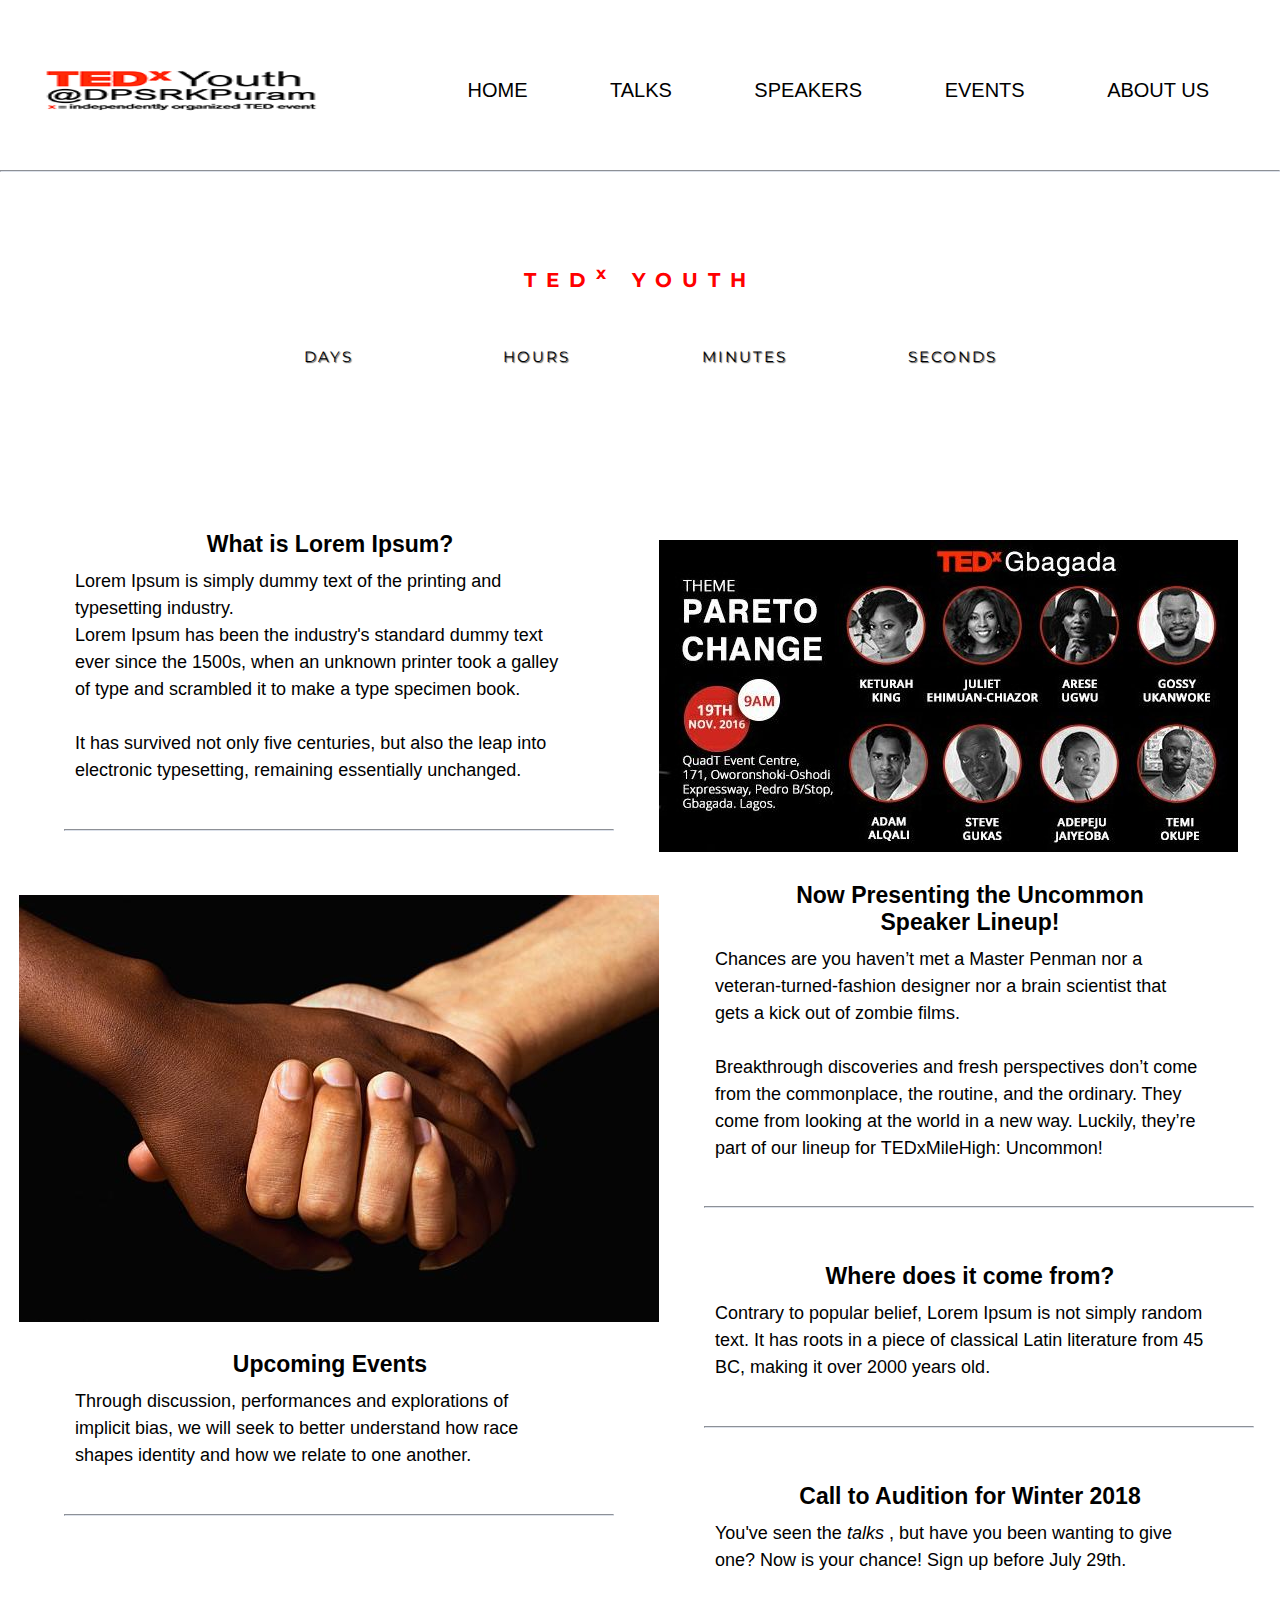
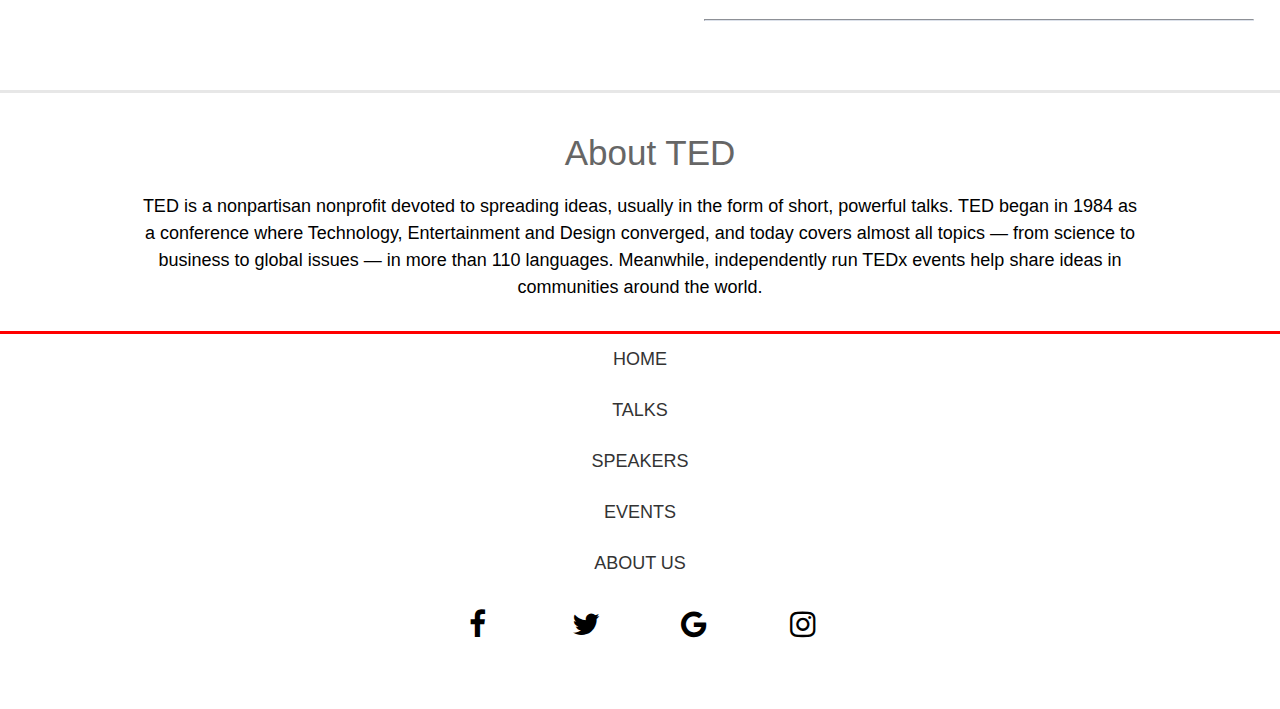
<file: index.html>
<html>
<head>
<link href="main.css" rel="stylesheet">
<link href="https://fonts.googleapis.com/css?family=Montserrat"
 rel="stylesheet">
<link href="https://fonts.googleapis.com/css?family=Open+Sans" rel="stylesheet">
<link rel="stylesheet" href="https://cdnjs.cloudflare.com/ajax/libs/font-awesome/4.7.0/css/font-awesome.min.css">
 </head>
<body>
  <header>
  <div class="wrapper">
    <!-- This is the navbar -->
<nav>
    
     <a href="#"> <img src="tedx.png" class="logoimg"></a>


  <div class="bar" onclick="myFunction(this)"
  onclick="myFunction()">
    <div class="one"></div>
    <div class="two"></div>
    <div class="three"></div>
  </div>
<div id="myDIV" ="menu">
 <ul>
<li class="active"><a href="index.html"> HOME </a></li>
<li><a href=""> TALKS </a></li>
<li><a href=""> SPEAKERS </a></li>
<li><a href="event.html"> EVENTS </a></li>
<li><a href="about.html"> ABOUT US </a></li>
</ul>
<div class="iconsnav">
  <a href="" class="fa fa-facebook"></a>
  <a href="" class="fa fa-twitter"></a>
  <a href="#" class="fa fa-google"></a>
  <a href="" class="fa fa-instagram"></a>
</div>
</div>
</div>
</nav><hr class="navline">
</header>
<div class="mainbody">
<!-- This is the countdown -->
<div id="del-countdown">
      <h1 class="eventname">TED<sup>x</sup> YOUTH</h1>
      <div id="clock"></div>
      <div id="units">
        <span>Days</span>
        <span>Hours</span>
        <span>Minutes</span>
        <span>Seconds</span>
      </div>
    </div>

    <hr class="timerline">

    <!-- This is now the text/image based content -->
    <div class="content left">
      <!-- h3 is the heading tag -->
    <h3> What is Lorem Ipsum? </h3>
    <!-- p is the paragraph tag -->
    <p> Lorem Ipsum is simply dummy text of the printing and typesetting industry.<br>Lorem Ipsum has been the industry's standard dummy text ever since the 1500s, when an unknown printer took a galley of type and scrambled it to make a type specimen book.<br><br> It has survived not only five centuries, but also the leap into electronic typesetting, remaining essentially unchanged. </p><hr class="bodyline">

    <!-- Img is the image tag. src is the source attribute -->
    <div class="align">
   <img src="race.jpg" class="indeximg">
 </div> 
 <h3> Upcoming Events</h3>
 <p> Through discussion, performances and explorations of implicit bias, we will seek to better understand how race shapes identity and how we relate to one another.</p>
 <hr class="bodyline">
      </div>
   <div class="content right">
    <img src="speakers.jpg" class="indeximg">
    <h3> Now Presenting the Uncommon<br> Speaker Lineup! </h3>
    <p> Chances are you haven’t met a Master Penman nor a veteran-turned-fashion designer nor a brain scientist that gets a kick out of zombie films.<br><br> Breakthrough discoveries and fresh perspectives don’t come from the commonplace, the routine, and the ordinary. They come from looking at the world in a new way. Luckily, they’re part of our lineup for TEDxMileHigh: Uncommon! </p>
    <hr class="bodyline">

     <h3> Where does it come from? </h3>

    <p> Contrary to popular belief, Lorem Ipsum is not simply random text. It has roots in a piece of classical Latin literature from 45 BC, making it over 2000 years old. </p><hr class="bodyline">
  

    <h3> Call to Audition for Winter 2018</h3>

    <p> You've seen the <i> talks </i>, but have you been wanting to give one? Now is your chance! Sign up before July 29th. </p><hr class="bodyline">

  </div>
</div>
</div>
</div>

<div id="footer">

<div class="textfooter">
    <h3 class="abtted"> About TED </h3>
  <p class="abtteddesc"> TED is a nonpartisan nonprofit devoted to spreading ideas, usually in the form of short, powerful talks. TED began in 1984 as a conference where Technology, Entertainment and Design converged, and today covers almost all topics — from science to business to global issues — in more than 110 languages. Meanwhile, independently run TEDx events help share ideas in communities around the world.</p>
</div>

   <ul>
<li><a href="index.html"> HOME </a></li>
<li><a href=""> TALKS </a></li>
<li><a href="speakerstedx.html"> SPEAKERS </a></li>
<li><a href=""> EVENTS </a></li>
<li><a href="about.html"> ABOUT US </a></li>
</ul>
<div class="icons">
  <a href="" class="fa fa-facebook"></a>
  <a href="" class="fa fa-twitter"></a>
  <a href="#" class="fa fa-google"></a>
  <a href="" class="fa fa-instagram"></a>
</div>
</div>

</body>
</html>

<script type="text/javascript">
  function updateTimer(deadline){
  var time = deadline - new Date();
  return {
    'days': Math.floor( time/(1000*60*60*24) ),
    'hours': Math.floor( (time/(1000*60*60)) % 24 ),
    'minutes': Math.floor( (time/1000/60) % 60 ),
    'seconds': Math.floor( (time/1000) % 60 ),
    'total' : time
  };
}
function animateClock(span){
  span.className = "turn";
  setTimeout(function(){
    span.className = "";
  },700);
}
function startTimer(id, deadline){
  var timerInterval = setInterval(function(){
    var clock = document.getElementById(id);
    var timer = updateTimer(deadline);
    clock.innerHTML = '<span>' + timer.days + '</span>'
                    + '<span>' + timer.hours + '</span>'
                    + '<span>' + timer.minutes + '</span>'
                    + '<span>' + timer.seconds + '</span>';
    //animations
    var spans = clock.getElementsByTagName("span");
    animateClock(spans[3]);
    if(timer.seconds == 59) animateClock(spans[2]);
    if(timer.minutes == 59 && timer.seconds == 59) animateClock(spans[1]);
    if(timer.hours == 23 && timer.minutes == 59 && timer.seconds == 59) animateClock(spans[0]);
    //check for end of timer
    if(timer.total < 1){
      clearInterval(timerInterval);
      clock.innerHTML = '<span>0</span><span>0</span><span>0</span><span>0</span>';
    }
  }, 1000);
}
window.onload = function(){
  var deadline = new Date("June 25, 2018 00:00:00");
  startTimer("clock", deadline);
};
  function myFunction(x) {
    x.classList.toggle("change");
}
    function myFunction() {
    var x = document.getElementById("myDIV");
    if (x.style.display === "none") {
        x.style.display = "block";
    } else {
        x.style.display = "none";
    }
}
</script>
</file>
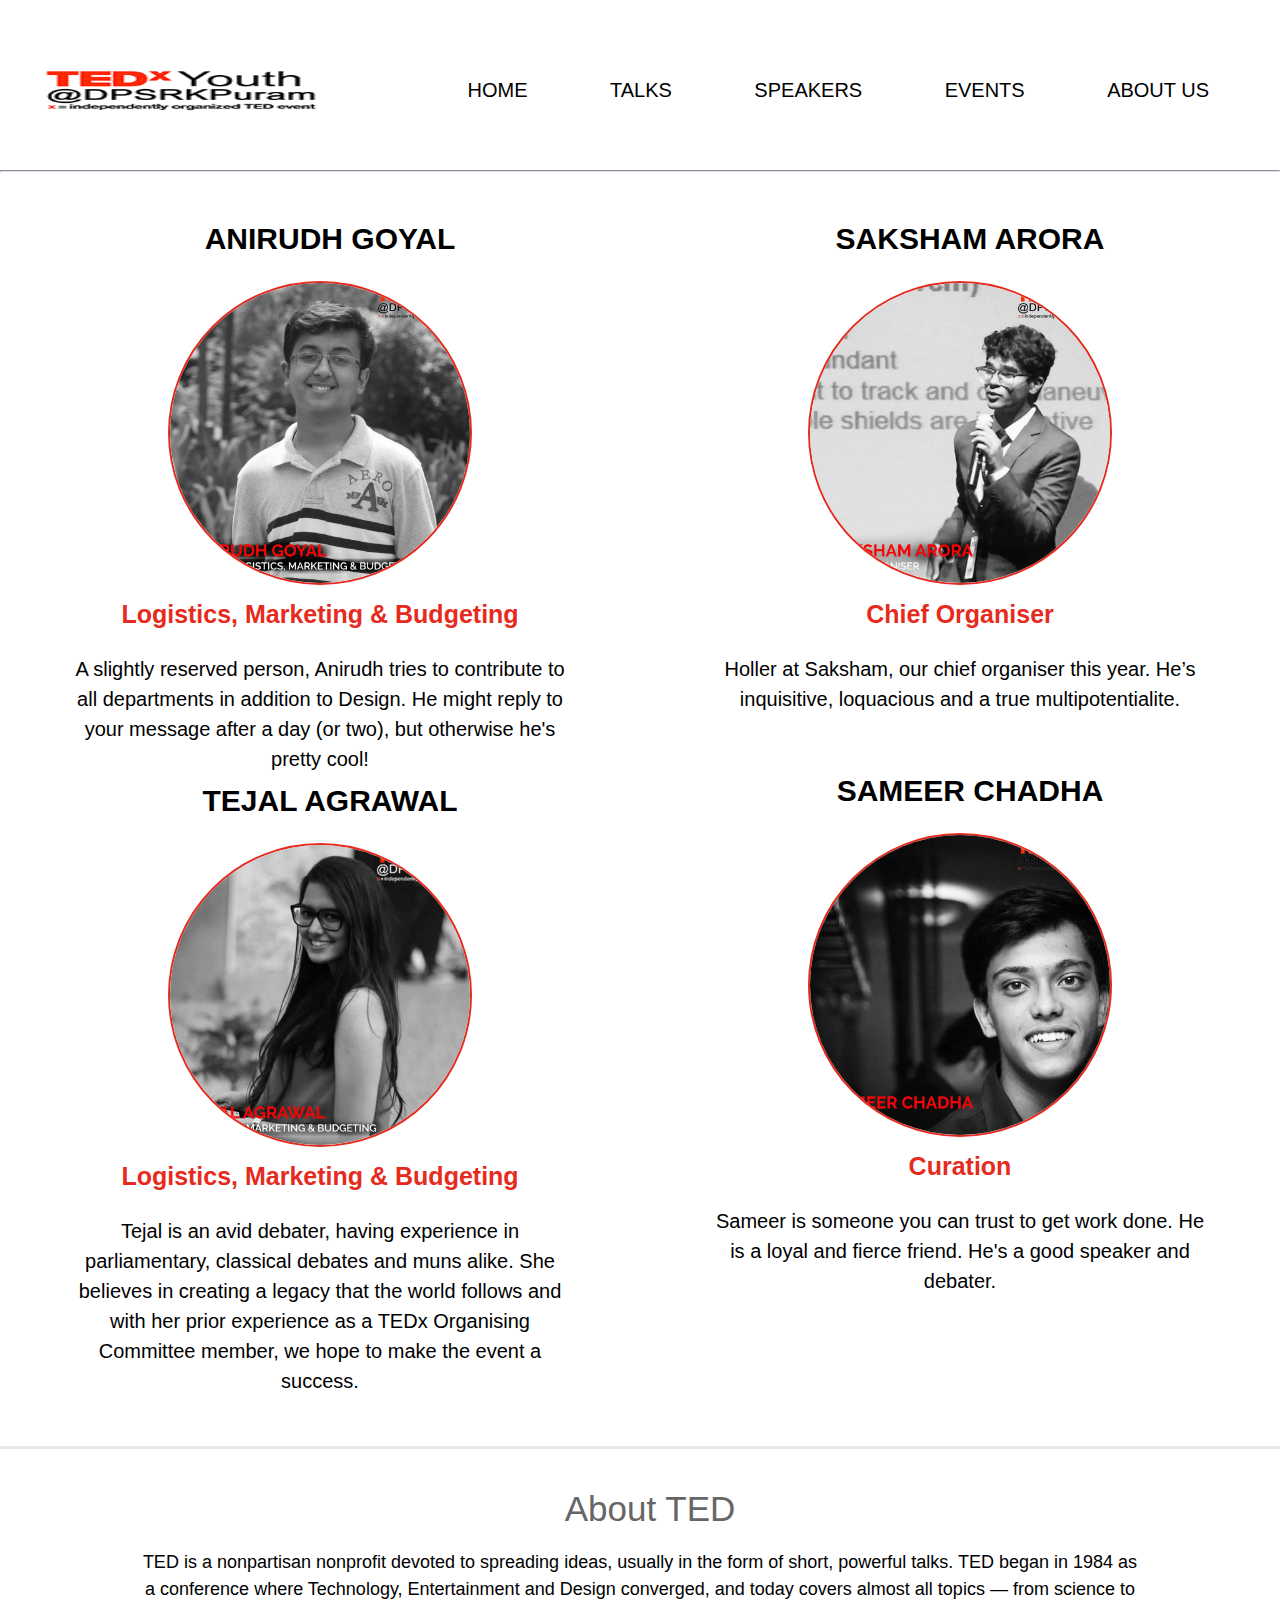
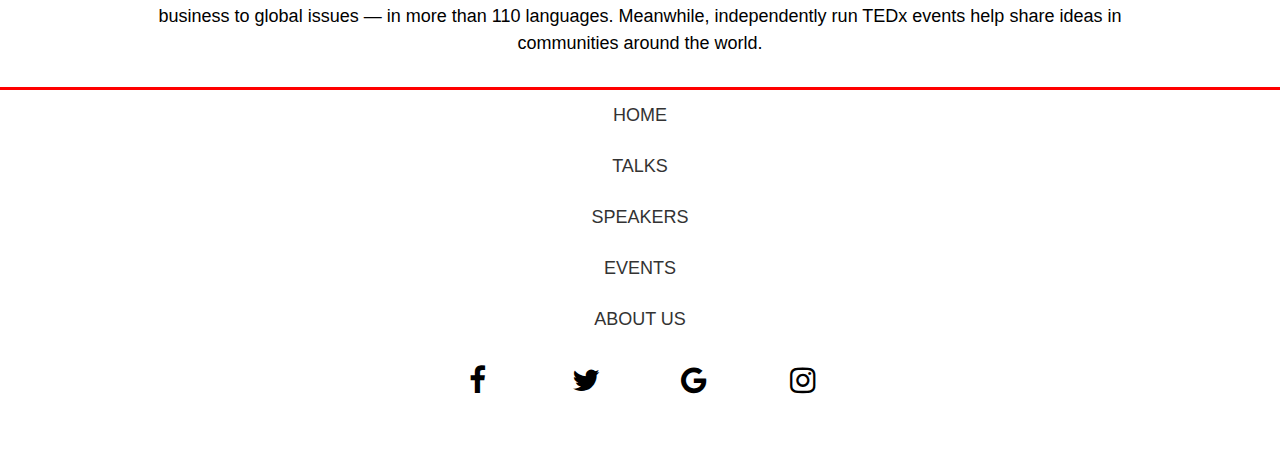
<file: about.html>
<html>
<head>
<link href="main.css" rel="stylesheet">
<link href="https://fonts.googleapis.com/css?family=Montserrat"
 rel="stylesheet">
<link href="https://fonts.googleapis.com/css?family=Open+Sans" rel="stylesheet">
<link rel="stylesheet" href="https://cdnjs.cloudflare.com/ajax/libs/font-awesome/4.7.0/css/font-awesome.min.css">
 </head>
<body>
	<header>
	<div class="wrapper">
		<!-- This is the navbar -->
<nav>
		
     <a href="#"> <img src="tedx.png" class="logoimg"></a>

	<div class="bar" onclick="myFunction(this)"
	onclick="myFunction()">
		<div class="one"></div>
		<div class="two"></div>
		<div class="three"></div>
	</div>

 	<div id="myDIV" ="menu">
 <ul>
<li class="active"><a href="index.html"> HOME </a></li>
<li><a href=""> TALKS </a></li>
<li><a href=""> SPEAKERS </a></li>
<li><a href="event.html"> EVENTS </a></li>
<li><a href="about.html"> ABOUT US </a></li>
</ul>
<div class="iconsnav">
  <a href="" class="fa fa-facebook"></a>
  <a href="" class="fa fa-twitter"></a>
  <a href="#" class="fa fa-google"></a>
  <a href="" class="fa fa-instagram"></a>
</div>
</div>
</div>
</nav><hr class="navline">
</header>
<div class="mainbody">
<!-- Now Begins the members list -->
<div class="items left">
<h3 class="names"> ANIRUDH GOYAL</h3>
<img src="anirudh.jpg" class="members">
<h4> Logistics, Marketing & Budgeting </h4>
<p class="description"> A slightly reserved person, Anirudh tries to contribute to all departments in addition to Design. He might reply to your message after a day (or two), but otherwise he's pretty cool! </p><hr class="timerline">

<h3 class="names"> TEJAL AGRAWAL </h3>
<img src="tejal.jpg" class="members">
<h4> Logistics, Marketing & Budgeting </h4>
<p class="description" > Tejal is an avid debater, having experience in parliamentary, classical debates and muns alike. She believes in creating a legacy that the world follows and with her prior experience as a TEDx Organising Committee member, we hope to make the event a success. </p> <hr class="timerline"></div>

<div class="items right">

<h3 class="names"> SAKSHAM ARORA </h3>
<img src="saksham.jpg" class="members">
<h4> Chief Organiser </h4>
<p class="description saksham1"> Holler at Saksham, our chief organiser this year. He’s inquisitive, loquacious and a true multipotentialite. </p>
<hr class="timerline">


<h3 class="names"> SAMEER CHADHA </h3>
<img src="sameer.jpg" class="members">
<h4> Curation </h4>
<p class="description"> Sameer is someone you can trust to get work done. He is a loyal and fierce friend. He's a good speaker and debater. </p><hr class="lastline">


</div>
</div>
</div>

<div id="footer">

<div class="textfooter">
    <h3 class="abtted"> About TED </h3>
  <p class="abtteddesc"> TED is a nonpartisan nonprofit devoted to spreading ideas, usually in the form of short, powerful talks. TED began in 1984 as a conference where Technology, Entertainment and Design converged, and today covers almost all topics — from science to business to global issues — in more than 110 languages. Meanwhile, independently run TEDx events help share ideas in communities around the world.</p>
</div>

   <ul>
<li><a href="index.html"> HOME </a></li>
<li><a href=""> TALKS </a></li>
<li><a href="speakerstedx.html"> SPEAKERS </a></li>
<li><a href=""> EVENTS </a></li>
<li><a href="about.html"> ABOUT US </a></li>
</ul>
<div class="icons">
  <a href="" class="fa fa-facebook"></a>
  <a href="" class="fa fa-twitter"></a>
  <a href="#" class="fa fa-google"></a>
  <a href="" class="fa fa-instagram"></a>
</div>
</div>

</body>
</html>

 <script type="text/javascript">
	function myFunction(x) {
    x.classList.toggle("change");
}

    function myFunction() {
    var x = document.getElementById("myDIV");
    if (x.style.display === "none") {
        x.style.display = "block";
    } else {
        x.style.display = "none";
    }
}
</script>
</file>
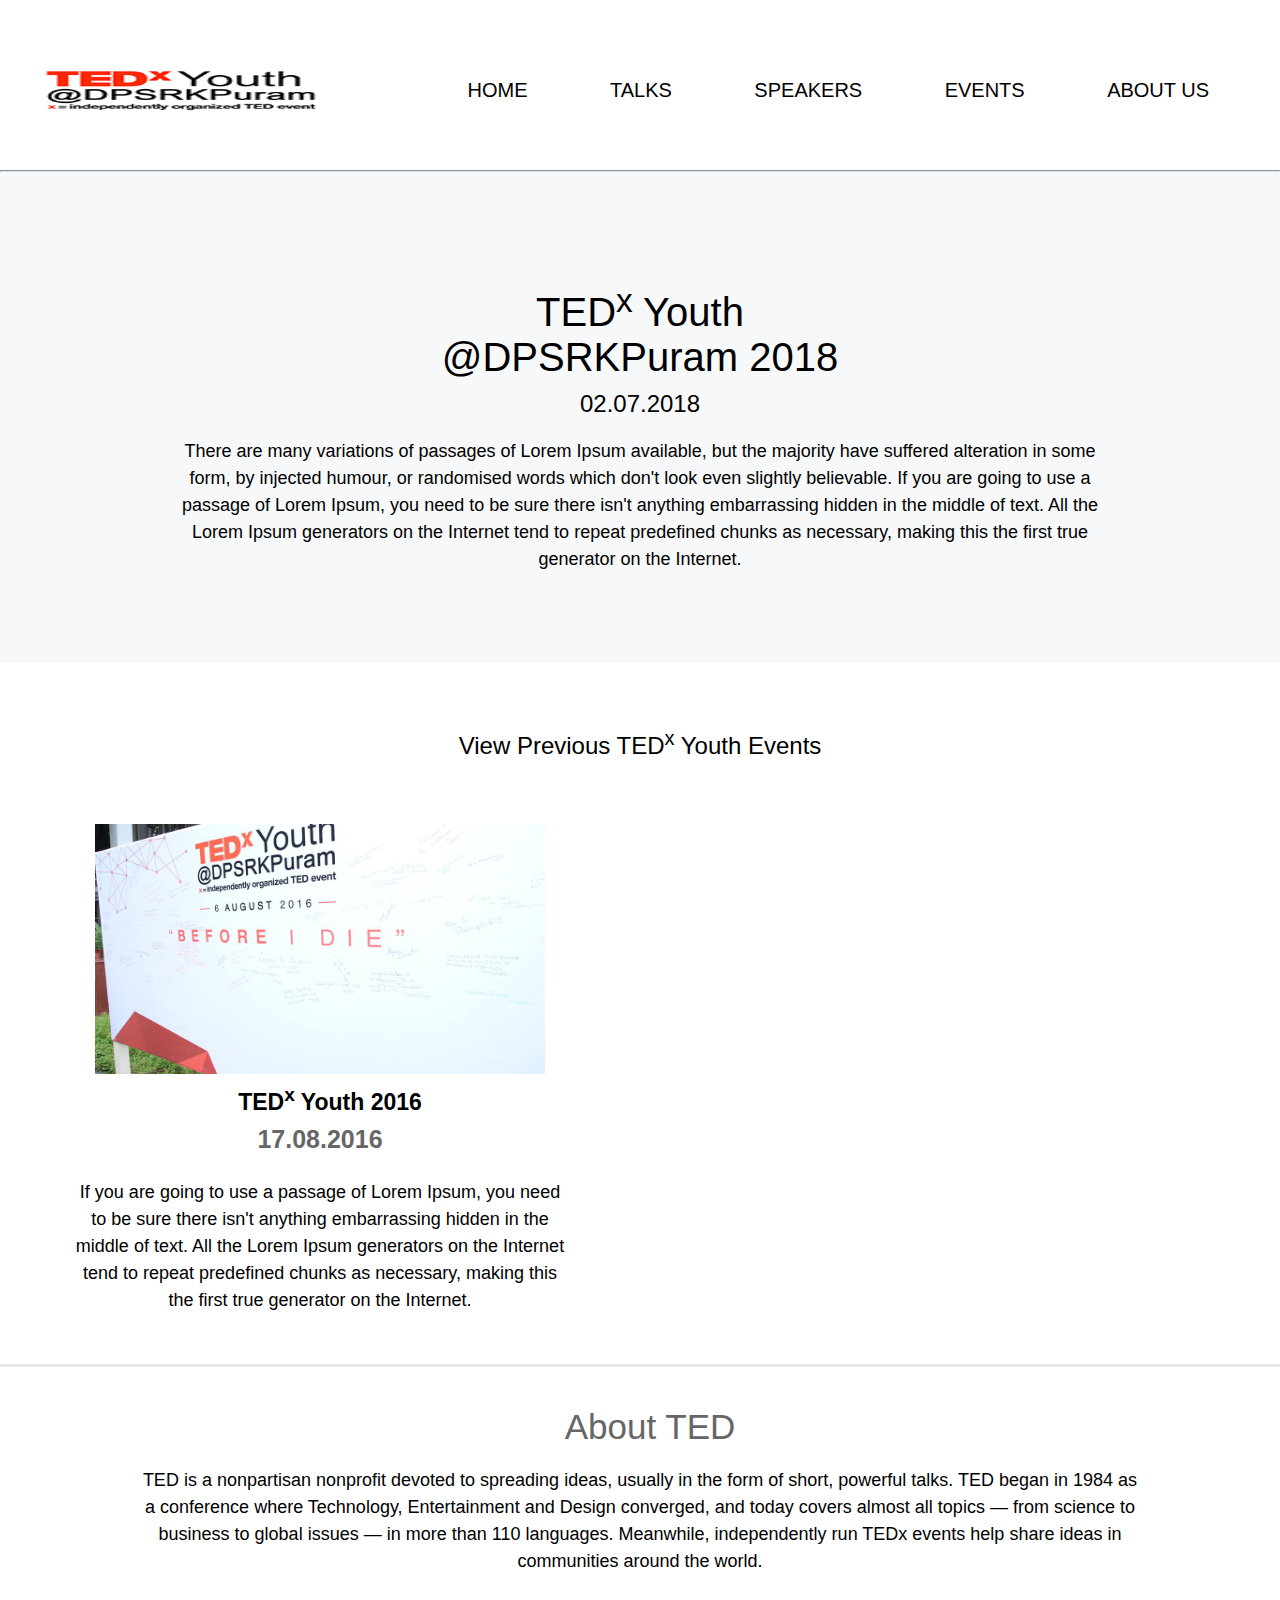
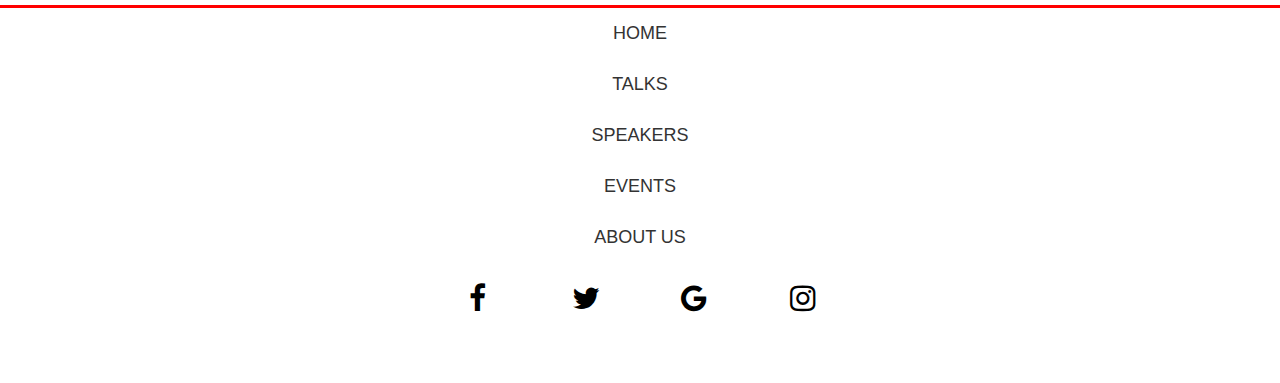
<file: event.html>
<html>
<head>
<link href="main.css" rel="stylesheet">
<link href="https://fonts.googleapis.com/css?family=Montserrat"
 rel="stylesheet">
<link href="https://fonts.googleapis.com/css?family=Open+Sans" rel="stylesheet">
<link rel="stylesheet" href="https://cdnjs.cloudflare.com/ajax/libs/font-awesome/4.7.0/css/font-awesome.min.css">
 </head>
<body>
  <header>
  <div class="wrapper">
    <!-- This is the navbar -->
<nav>
    
     <a href="#"> <img src="tedx.png" class="logoimg"></a>


  <div class="bar" onclick="myFunction(this)"
  onclick="myFunction()">
    <div class="one"></div>
    <div class="two"></div>
    <div class="three"></div>
  </div>
<div id="myDIV" ="menu">
 <ul>
<li class="active"><a href="index.html"> HOME </a></li>
<li><a href=""> TALKS </a></li>
<li><a href=""> SPEAKERS </a></li>
<li><a href=""> EVENTS </a></li>
<li><a href="about.html"> ABOUT US </a></li>
</ul>
<div class="iconsnav">
  <a href="" class="fa fa-facebook"></a>
  <a href="" class="fa fa-twitter"></a>
  <a href="#" class="fa fa-google"></a>
  <a href="" class="fa fa-instagram"></a>
</div>
</div>
</div>
</nav><hr class="navline">
</header>
<div class="mainbody">
  <div class="mainevent">


    <h1> TED<sup>x</sup> Youth<br>
    @DPSRKPuram 2018</h1>

    <h2> 02.07.2018</h2>

    <p> There are many variations of passages of Lorem Ipsum available, but the majority have suffered alteration in some form, by injected humour, or randomised words which don't look even slightly believable. If you are going to use a passage of Lorem Ipsum, you need to be sure there isn't anything embarrassing hidden in the middle of text. All the Lorem Ipsum generators on the Internet tend to repeat predefined chunks as necessary, making this the first true generator on the Internet. </p>
  </div>

  <h2 class="headprevevents"> View Previous TED<sup>x</sup> Youth Events</h2>
<div class="items left eventdiv">
  <img src="maineventimg.jpg" class="eventimg">
  <h3> TED<sup>x</sup> Youth 2016 </h3>
  <h4> 17.08.2016 </h4>
<p class="description"> If you are going to use a passage of Lorem Ipsum, you need to be sure there isn't anything embarrassing hidden in the middle of text. All the Lorem Ipsum generators on the Internet tend to repeat predefined chunks as necessary, making this the first true generator on the Internet.  </p>
</div>
</div>

</div>



  <div id="footer">

<div class="textfooter">
    <h3 class="abtted"> About TED </h3>
  <p class="abtteddesc"> TED is a nonpartisan nonprofit devoted to spreading ideas, usually in the form of short, powerful talks. TED began in 1984 as a conference where Technology, Entertainment and Design converged, and today covers almost all topics — from science to business to global issues — in more than 110 languages. Meanwhile, independently run TEDx events help share ideas in communities around the world.</p>
</div>

   <ul>
<li><a href="index.html"> HOME </a></li>
<li><a href=""> TALKS </a></li>
<li><a href="speakerstedx.html"> SPEAKERS </a></li>
<li><a href=""> EVENTS </a></li>
<li><a href="about.html"> ABOUT US </a></li>
</ul>
<div class="icons">
  <a href="" class="fa fa-facebook"></a>
  <a href="" class="fa fa-twitter"></a>
  <a href="#" class="fa fa-google"></a>
  <a href="" class="fa fa-instagram"></a>
</div>
</div>

</body>
</html>

 <script type="text/javascript">
  function myFunction(x) {
    x.classList.toggle("change");
}

    function myFunction() {
    var x = document.getElementById("myDIV");
    if (x.style.display === "none") {
        x.style.display = "block";
    } else {
        x.style.display = "none";
    }
}
</script>
</file>
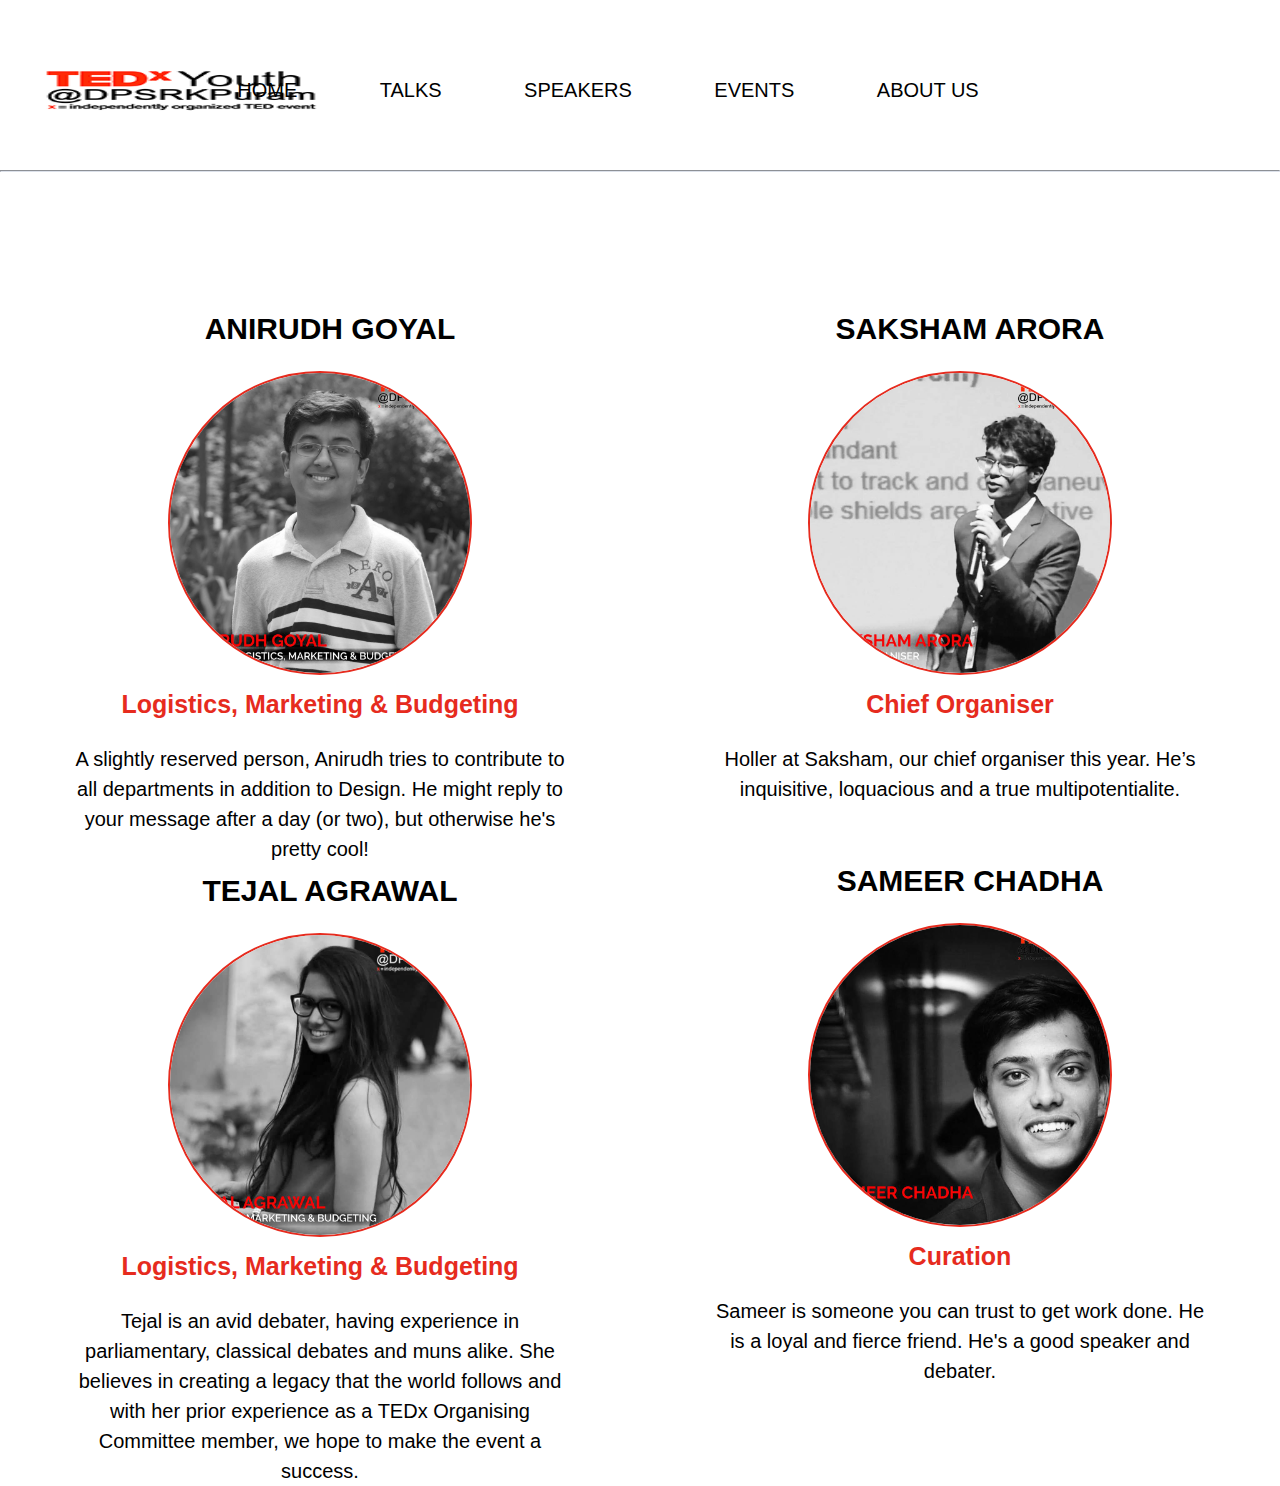
<file: speakerstedx.html>
<html>
<head>
<link href="main.css" rel="stylesheet">
<link href="https://fonts.googleapis.com/css?family=Montserrat"
 rel="stylesheet">
<link href="https://fonts.googleapis.com/css?family=Open+Sans" rel="stylesheet">
 </head>
<body>
	<header>
	<div class="wrapper">
		<!-- This is the navbar -->
<nav>
		
     <a href="#"> <img src="tedx.png" class="logoimg"></a>

	<div class="bar" onclick="myFunction(this)"
	onclick="myFunction()">
		<div class="one"></div>
		<div class="two"></div>
		<div class="three"></div>
	</div>


 <ul id="myDIV" ="menu">
<li><a href="index.html"> HOME </a></li>
<li><a href=""> TALKS </a></li>
<li><a href="speakerstedx.html"> SPEAKERS </a></li>
<li><a href=""> EVENTS </a></li>
<li><a href="about.html"> ABOUT US </a></li>
</ul>
</div>
</nav><hr class="navline">
</header>

<!-- Now Begins the members list -->
<div class="items left">
<h3 class="names"> ANIRUDH GOYAL</h3>
<img src="anirudh.jpg" class="members">
<h4> Logistics, Marketing & Budgeting </h4>
<p class="description"> A slightly reserved person, Anirudh tries to contribute to all departments in addition to Design. He might reply to your message after a day (or two), but otherwise he's pretty cool! </p><hr class="timerline">

<h3 class="names"> TEJAL AGRAWAL </h3>
<img src="tejal.jpg" class="members">
<h4> Logistics, Marketing & Budgeting </h4>
<p class="description" > Tejal is an avid debater, having experience in parliamentary, classical debates and muns alike. She believes in creating a legacy that the world follows and with her prior experience as a TEDx Organising Committee member, we hope to make the event a success. </p> <hr class="timerline"></div>

<div class="items right">

<h3 class="names"> SAKSHAM ARORA </h3>
<img src="saksham.jpg" class="members">
<h4> Chief Organiser </h4>
<p class="description saksham1"> Holler at Saksham, our chief organiser this year. He’s inquisitive, loquacious and a true multipotentialite. </p>
<hr class="timerline">


<h3 class="names"> SAMEER CHADHA </h3>
<img src="sameer.jpg" class="members">
<h4> Curation </h4>
<p class="description"> Sameer is someone you can trust to get work done. He is a loyal and fierce friend. He's a good speaker and debater. </p><hr class="timerline">


</div>

</div>
</body>
</html>

 <script type="text/javascript">
	function myFunction(x) {
    x.classList.toggle("change");
}

    function myFunction() {
    var x = document.getElementById("myDIV");
    if (x.style.display === "none") {
        x.style.display = "block";
    } else {
        x.style.display = "none";
    }
}
</script>
</file>
<file: main.css>
* {
	padding: 0;
	margin: 0;

}

body {
	font-family: Helvetica, sans-serif;
}

.wrapper {
	width: 100%;	
	}

header nav a {
	text-decoration: none;
	text-align: center;
	color: black;	
}

.myDIV {
	width: 100%;
}

header nav ul {
	width: 100%;	
	text-align: center;
}

header nav li {
	list-style: none;
	line-height: 80px;
	font-size: 40px;

}

header nav ul li a:hover {
	color: #e62b1e;

}

header nav ul li a.active {
	color: #e62b1e;
}


header nav {
	display: flex;	
	justify-content: space-between;
	flex: 1 1 0;
	flex-wrap: wrap;
	overflow: hidden;

}

#myDIV {
	width: 100%;
	text-align: center;
}



.bar div {
	height: 10px;
	background-color: black;
	margin: 8px 0;
	border-radius: 25px;
}

.bar {
	width: 50px;
	display: inline-block;
	padding-top: 85px;
	padding-right: 30px;
    cursor: pointer;	
	
}

.one, .two, .three {
	transition: 0.4s
}

.logoimg {
	padding-top: 20px;
	width: 450px;
	height: 200px;
	display: inline-block;
	padding-left: 30px;

}

.change .one {
    -webkit-transform: rotate(-45deg) translate(-9px, 6px) ;
    transform: rotate(-45deg) translate(-9px, 6px) ;
}

.change .two {
    opacity: 0;
}

.change .three {
    -webkit-transform: rotate(45deg) translate(-8px, -8px) ;
    transform: rotate(45deg) translate(-8px, -8px) ;
}

hr {
	margin: 7%;
	border-color: #dce1ea;
}

.eventname {
  width: 100%;
  color: red;
  text-align: center;
  font-size: 20px;
  letter-spacing: 10px;
  padding-bottom: 25px;
}
#del-countdown{
	font-family: Montserrat, sans-serif;
  width: 100%;
  margin: 15% auto;
}
#clock span{
  float: left;
  text-align: center;
  font-size: 80px;
  margin: 0 2.5%;
  color: white;
  padding: 20px;
  width: 20%;
  border-radius: 10px;
  box-sizing: border-box;
}
#clock span:nth-child(1){
  background: #e62b1e;
}
#clock span:nth-child(2){
  background: #e62b1e;
}
#clock span:nth-child(3){
  background: #e62b1e;
}
#clock span:nth-child(4){
  background: #e62b1e;
}
#clock:after{
  content: "";
  display: block;
  clear: both;
}
#units span{
  float: left;
  width: 25%;
  height: 200px;
  text-align: center;
  margin-top: 30px;
  color: black;
  text-transform: uppercase;
  font-size: 15px;
  letter-spacing: 2px;
  text-shadow: 1px 1px 1px rgba(10,10,10, 0.7);
}
/*
span.turn{
  animation: turn 0.7s ease forwards;
}
@keyframes turn{
  0%{transform: rotateX(0deg)}
  100%{transform: rotateX(360deg)}
}
*/



h3 {
	width: 100%;
	text-align: center;
	color: black;
	padding: 15px;	
	font-size: 24px;
   
}

p {
	margin: 0 75px 0 75px;
	font-size: 15px;
	line-height: 45px;
}

.alignimg {

	width: 100% ;
	height: auto;
	background-position: center;
	background-size: cover;
	margin: 0 ;
}

.indeximg {
	padding: 40px 0 40px 0;
	min-width: 100%;
	
}

.items {
	display: flex;
	align-items: center;
	justify-content: center;
	display: block;
}


.members {
	border-radius: 400px;
	
	border: 2px solid #e62b1e;
	width: 500px;
	height: 500px;
	position: relative;
	left: 50%;
	transform: translateX(-50%);
	margin: 30px 0 30px 0;
}

h4 {
	text-align: center;
	color: #e62b1e;
	font-size: 30px;
	padding-bottom: 25px;
}

.names {
	font-size: 40px;
}

.description {

	margin: 0 75px 0 75px;
	font-size: 22px;
	line-height: 45px;
	text-align: center;

}

.wrapper {
	padding-bottom: 60px;
}

#footer {
	position: relative;
	width: 100%;
	height: 60px;
	clear: both;
	padding-top: 50px;
}

#footer ul {
	list-style: none;
	text-align: center;
	
}

#footer ul li {
	display: block;
	padding: 18px 0;

	
}

#footer ul li a {
	color: black;
	text-decoration: none;
	font-size: 32px;
}

#footer ul li a:hover {
    	color: #e62b1e;

    }

    .icons {
	width: 100%;
	text-align: center;
	font-size: 45px;
	padding-bottom: 50px;
}

    .iconsnav {
	width: 100%;
	text-align: center;
	font-size: 50px;
	padding-top: 30px;
}

.fa {
    padding: 10px;
    font-size: 30px;
    width: 60px;
    text-align: center;
    text-decoration: none;
    color: black;
}

.abtted {

	color: #666;
	padding-top: 40px;
	font-weight: normal;
	padding-bottom: 20px;
	font-size: 45px;
}

.abtteddesc {
	
	padding: 0 3% 30px 3%;
	font-size: 35px;
	line-height: 1.5em;
	text-align: center;	

}

.lastline {
	display: none;
}

.textfooter {
	border-top: 3px solid rgba(17,17,17,.1);
	border-bottom: 3px solid red;
}

@media screen and (min-width: 1200px) {
	.bar {
		display: none;
	}

	header nav li {
		display: inline-block;
		font-size: 20px;
		padding: 0 7px 0 7px;
		text-align: center;
	}


    header nav ul {
    	float: left;
    	text-align: right;
    	position: absolute;
    	top: 50px;
    
    }

    header nav ul li {
    	margin-right: 5%;
    }

    header nav ul li a:hover {
    	color: #e62b1e;
    	border-bottom: 1px solid #e62b1e;
    }

    header nav {
	
	overflow: hidden;
	width: 100%;
	height: 150px; 

}

    header nav ul li a.active {
	color: #e62b1e;
}

.mainbody {
	padding-top: 0;
	padding-bottom: 60px;
}
.wrapper {
	padding-bottom: 60px;
}

#footer {
	position: relative;
	width: 100%;
	height: 60px;
	margin-top: -60px;
	clear: both;
	padding-top: 50px;
	
}

#footer ul {
	list-style: none;
	text-align: center;
	
}

#footer ul li {
	display: block;
	padding: 15px;
	
}

#footer ul li a {
	color: #333;
	text-decoration: none;
	font-size: 18px;
}

#footer ul li a:hover {
    	color: #e62b1e;
        }

 .navline {
  	position: relative;
  	top: -40px;
  	margin: 0;
  }

    .logoimg {
    	float: left;
    	position: absolute;
    	top: 10px;
    	width:300px;
    	height: 125px;
    	text-align: center;
    	background-color: transparent;
    }


   #del-countdown {

   	font-family: 'Montserrat', sans-serif;
  width: 65%;
  margin: 4% auto;
}   

  .bodyline {
  	position: relative;
  	left: 3%;
  }

    .content {
        position: relative;
        margin: -2% 0;
    }

   .left {
   	width: 50%;
   	float: left;
   	position: relative;
   }

   .right {
   	width: 50%;
   	float: right;
   	position: relative;

   }

    .alignimg {

	width: 50% ;
	height: auto;
	background-position: center;
	background-size: cover;
	
}

    .indeximg {
	padding: 3%;
	min-width: auto;	
	}

	p {

	margin: 0 75px 0 75px;
	font-size: 18px;
	line-height: 1.5em;
}

h3 {
	width: 100%;
	text-align: center;
	color: black;
	padding: 10px;	
	font-size: 23px;
   
}

.timerline {
	display: none;
}
.items {
	display: flex;
	align-items: center;
	justify-content: space-between;
	display: inline-block;
	position: relative;
	top: 10%;

	}

   .members {
	border-radius: 400px;
	width: 300px;
	height: 300px;
	margin: 15px 0 15px 0;
	border: 2px solid #e62b1e;


}

.saksham1 {
	padding-bottom: 50px;
}
.names {
	font-size: 30px;
}

h4 {
	text-align: center;
	color: #e62b1e;
	font-size: 25px;
	padding-bottom: 25px;
}

.description {

	margin: 0 75px 0 75px;
	font-size: 20px;
	line-height: 1.5em;
	text-align: center;

}

.abtted {

	color: #666;
	padding-top: 40px;
	font-weight: normal;
	padding-bottom: 20px;
	font-size: 35px;
}

.abtteddesc {
	
	padding: 0 5% 30px 5%;
	font-size: 18px;
	line-height: 1.5em;
	text-align: center;
	

}

.textfooter {
	border-top: 3px solid rgba(17,17,17,.1);
	border-bottom: 3px solid red;
}

.icons {
	width: 100%;
	text-align: center;
	font-size: 30px;
	padding-bottom: 50px;
}

.iconsnav {
	display: none;
}

.fa {
    padding: 20px;
    font-size: 30px;
    width: 60px;
    text-align: center;
    text-decoration: none;
    color: black;
}

.mainevent {
	background-color: #f7f8f9;
	padding: 7%;
	margin-top: -40px;
	text-align: center;
}

.mainevent h1 {
	padding-bottom: 10px;
	padding-top: 20px;
	font-size: 40px;
	font-weight: normal;
}

.mainevent h2 {
	padding-bottom: 20px;
	font-weight: normal;
}

.headprevevents {
	padding: 5% 0;
	text-align: center;
	font-weight: normal;
}

.eventimg {
	width: 450px;
	height: 250px;
	text-align: center;
}

.eventdiv h4 {
	color: #666;
}

.eventdiv h3 {
	color: black;
}

.eventdiv {
	text-align: center;
}

.eventdiv p {
	font-size: 18px;
}


	

	}
</file>
